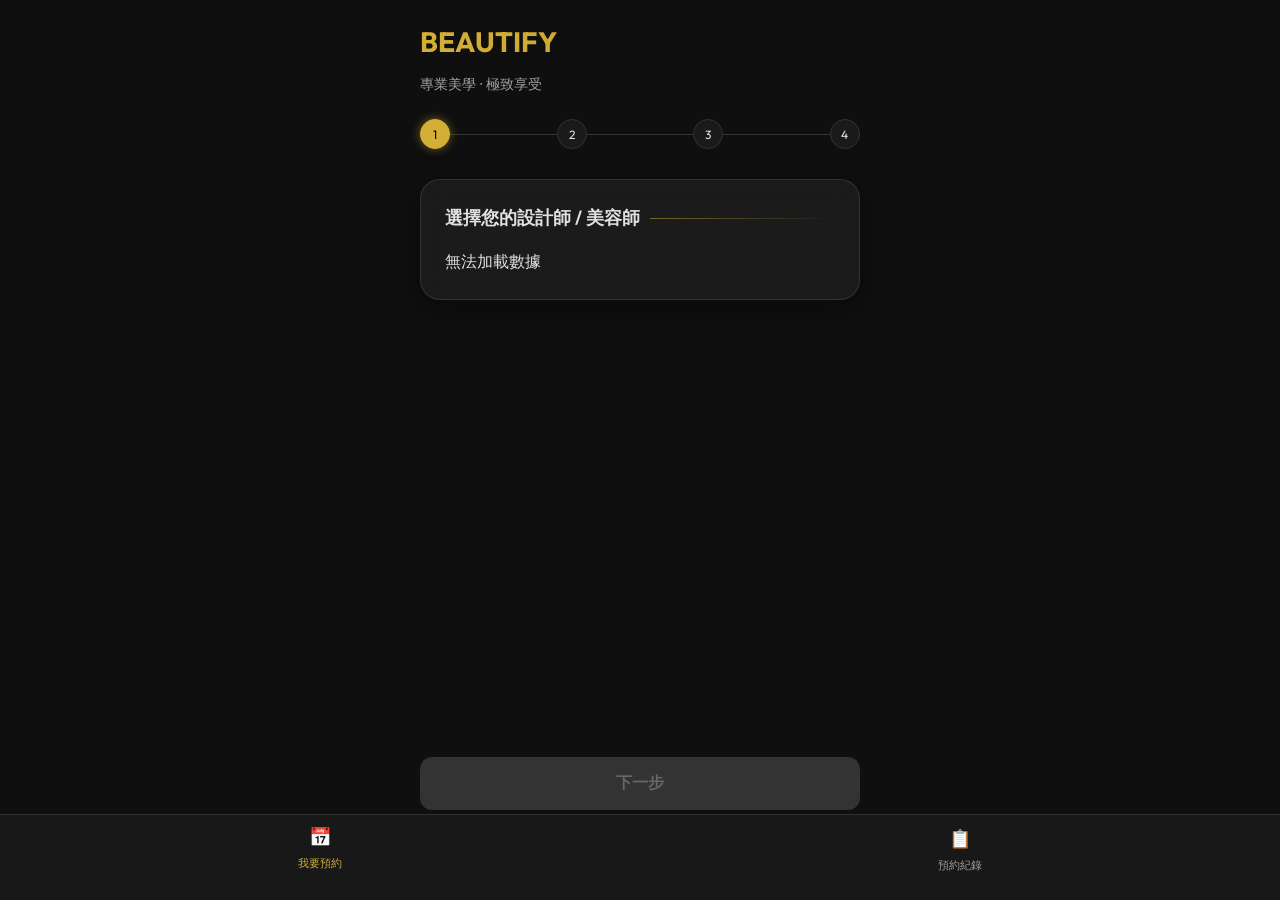
<file: index.html>
<!DOCTYPE html>
<html lang="zh-Hant">
<head>
    <meta charset="UTF-8">
    <meta name="viewport" content="width=device-width, initial-scale=1.0, maximum-scale=1.0, user-scalable=no">
    <title>線上美學預約系統</title>
    <link rel="preconnect" href="https://fonts.googleapis.com">
    <link rel="preconnect" href="https://fonts.gstatic.com" crossorigin>
    <link href="https://fonts.googleapis.com/css2?family=Outfit:wght@300;400;600;700&display=swap" rel="stylesheet">
    <link rel="stylesheet" href="style.css">
    <script src="https://static.line-scdn.net/liff/edge/2/sdk.js"></script>
</head>
<body>
    <div id="app">
        <!-- Header -->
        <header>
            <h1>BEAUTIFY </h1>
            <p class="subtitle">專業美學 ‧ 極致享受</p>
        </header>

        <!-- Progress Indicator -->
        <div class="step-indicator">
            <div class="step active" id="s1">1</div>
            <div class="step" id="s2">2</div>
            <div class="step" id="s3">3</div>
            <div class="step" id="s4">4</div>
        </div>

        <!-- Step 1: Designer Selection -->
        <section id="step1" class="card">
            <div class="section-title">選擇您的設計師 / 美容師</div>
            <div id="designer-list" class="item-grid">
                <!-- Designers injected here -->
                <div class="loading">正在提取專業人才...</div>
            </div>
        </section>

        <!-- Step 2: Service Selection -->
        <section id="step2" class="card hidden">
            <div class="section-title">選擇服務項目</div>
            <div id="service-list" class="item-list">
                <!-- Services injected here -->
            </div>
        </section>

        <!-- Step 3: Date & Time Selection -->
        <section id="step3" class="card hidden">
            <div class="section-title">選擇日期</div>
            <input type="date" id="dateInput" class="card" style="width: 100%; border: none; background: rgba(0,0,0,0.3); color: white; margin-bottom: 20px;">
            
            <div class="section-title">選擇預約時段</div>
            <div id="slot-list" class="slot-grid">
                <!-- Slots injected here -->
            </div>
        </section>

        <!-- Step 4: Summary & Confirm -->
        <section id="step4" class="card hidden">
            <div class="section-title">確認預約資訊</div>
            <div id="summary" class="item-list" style="margin-bottom: 20px;">
                <!-- Summary content here -->
            </div>
            <div class="card" style="background: rgba(212, 175, 55, 0.05); text-align: center;">
              📢 本預約需預付 <b>NT$ 500</b> 訂金<br>
              <small style="color: grey;">取消預訂需於 24 小時前告知</small>
            </div>
        </section>

        <!-- Action Button -->
        <button id="nextBtn" class="btn-primary" disabled>下一步</button>

        <!-- History View (Initially Hidden) -->
        <section id="history-view" class="hidden" style="flex: 1; overflow-y: auto;">
            <div class="section-title">我的預約紀錄</div>
            <div id="booking-history" class="item-list">
                <!-- History injected here -->
            </div>
        </section>

        <!-- Bottom Navigation -->
        <div class="bottom-nav">
          <div class="nav-item active" onclick="switchView('booking')" id="nav-booking">
             <span style="font-size: 18px;">📅</span>
             <div>我要預約</div>
          </div>
          <div class="nav-item" onclick="switchView('history')" id="nav-history">
             <span style="font-size: 18px;">📋</span>
             <div>預約紀錄</div>
          </div>
        </div>
    </div>

    <script src="script.js"></script>
</body>
</html>
</file>
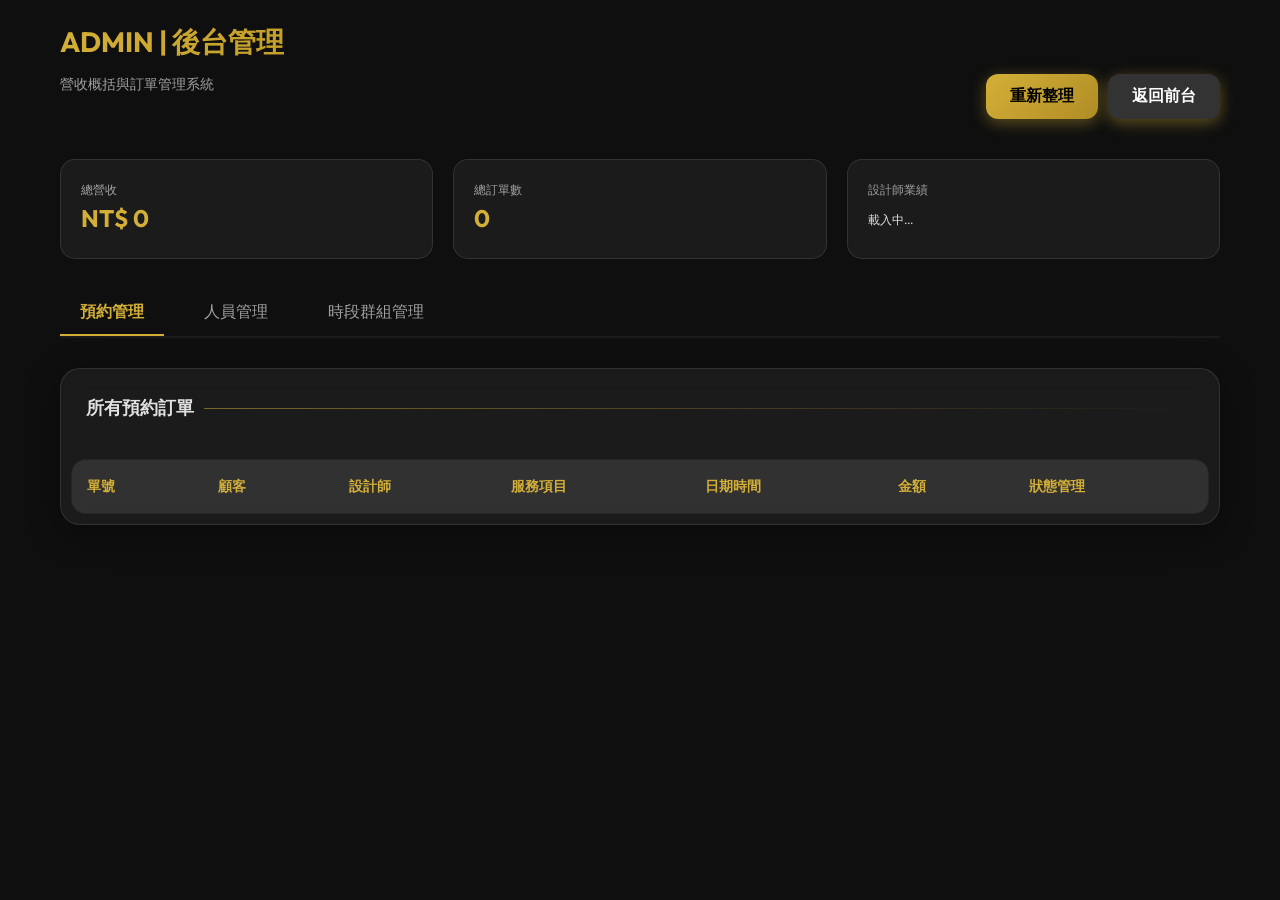
<file: admin.html>
<!DOCTYPE html>
<html lang="zh-Hant">

<head>
    <meta charset="UTF-8">
    <meta name="viewport" content="width=device-width, initial-scale=1.0">
    <title>BEAUTIFY | 管理後台</title>
    <link href="https://fonts.googleapis.com/css2?family=Outfit:wght@300;400;600;700&display=swap" rel="stylesheet">
    <link rel="stylesheet" href="style.css">
    <style>
        .admin-container {
            padding: 20px;
            max-width: 1200px;
            margin: 0 auto;
            min-height: 100vh;
        }

        .stats-grid {
            display: grid;
            grid-template-columns: repeat(auto-fit, minmax(200px, 1fr));
            gap: 20px;
            margin-bottom: 30px;
        }

        .stat-card {
            background: var(--surface);
            padding: 20px;
            border-radius: 15px;
            border: 1px solid rgba(255, 255, 255, 0.1);
        }

        .stat-value {
            font-size: 24px;
            font-weight: 700;
            color: var(--primary);
        }

        .stat-label {
            font-size: 12px;
            color: var(--text-muted);
            text-transform: uppercase;
        }

        table {
            width: 100%;
            border-collapse: collapse;
            margin-top: 20px;
            background: var(--surface);
            border-radius: 15px;
            overflow: hidden;
            border: 1px solid rgba(255, 255, 255, 0.05);
        }

        th,
        td {
            padding: 15px;
            text-align: left;
            border-bottom: 1px solid rgba(255, 255, 255, 0.05);
            color: var(--text);
            font-size: 14px;
        }

        th {
            background: rgba(255, 255, 255, 0.05);
            color: var(--primary);
            font-weight: 600;
        }

        tr:hover {
            background: rgba(255, 255, 255, 0.02);
        }

        select {
            background: #1A1A1A;
            color: var(--text);
            border: 1px solid rgba(255, 255, 255, 0.2);
            border-radius: 8px;
            padding: 6px 12px;
            font-family: inherit;
            font-size: 13px;
            outline: none;
        }

        select:focus {
            border-color: var(--primary);
        }

        .tab {
            padding: 10px 20px;
            cursor: pointer;
            color: var(--text-muted);
            transition: var(--transition);
            border-bottom: 2px solid transparent;
        }

        .tab.active {
            color: var(--primary);
            border-bottom-color: var(--primary);
            font-weight: 600;
        }

        .tab:hover {
            color: var(--text);
        }

        .loading-overlay {
            position: fixed;
            top: 0;
            left: 0;
            right: 0;
            bottom: 0;
            background: var(--bg);
            display: flex;
            align-items: center;
            justify-content: center;
            z-index: 2000;
            opacity: 1;
            transition: opacity 0.5s;
        }

        .hidden {
            display: none !important;
        }

        .fade-out {
            opacity: 0;
            pointer-events: none;
        }

        /* Modal Styles */
        .modal {
            position: fixed;
            top: 0;
            left: 0;
            width: 100%;
            height: 100%;
            background: rgba(0, 0, 0, 0.8);
            display: flex;
            align-items: center;
            justify-content: center;
            z-index: 3000;
            backdrop-filter: blur(5px);
        }

        .modal-content {
            background: var(--surface);
            padding: 30px;
            border-radius: 20px;
            width: 90%;
            max-width: 400px;
            border: 1px solid rgba(255, 255, 255, 0.1);
        }

        .form-group {
            margin-bottom: 20px;
        }

        .form-group label {
            display: block;
            margin-bottom: 8px;
            color: var(--text-muted);
            font-size: 13px;
        }

        .form-group input {
            width: 100%;
            background: rgba(255, 255, 255, 0.05);
            border: 1px solid rgba(255, 255, 255, 0.1);
            padding: 12px;
            border-radius: 10px;
            color: white;
            outline: none;
        }

        .form-group input:focus {
            border-color: var(--primary);
        }
    </style>
</head>

<body>
    <div id="loading" class="loading-overlay">
        <div style="text-align: center;">
            <h1 style="margin-bottom: 10px;">BEAUTIFY</h1>
            <p style="color: var(--text-muted);">正在加載管理數據...</p>
        </div>
    </div>

    <div class="admin-container">
        <header
            style="display: flex; justify-content: space-between; align-items: flex-end; margin-bottom: 40px; flex-wrap: wrap; gap: 20px;">
            <div>
                <h1>ADMIN | 後台管理</h1>
                <p class="subtitle">營收概括與訂單管理系統</p>
            </div>
            <div style="display: flex; gap: 10px;">
                <button class="btn-primary" onclick="loadData()"
                    style="width: auto; padding: 12px 24px; margin: 0;">重新整理</button>
                <button class="btn-primary" onclick="location.href='index.html'"
                    style="width: auto; padding: 12px 24px; margin: 0; background: #333; color: white;">返回前台</button>
            </div>
        </header>

        <!-- Stats Overview -->
        <div class="stats-grid">
            <div class="stat-card">
                <div class="stat-label">總營收</div>
                <div class="stat-value" id="totalIncome">NT$ 0</div>
            </div>
            <div class="stat-card">
                <div class="stat-label">總訂單數</div>
                <div class="stat-value" id="totalCount">0</div>
            </div>
            <div class="stat-card">
                <div class="stat-label">設計師業績</div>
                <div id="designer-stats" style="margin-top: 10px; font-size: 12px; line-height: 1.8;">
                    載入中...
                </div>
            </div>
        </div>

        <div style="display: flex; gap: 20px; border-bottom: 2px solid rgba(255,255,255,0.05); margin-bottom: 30px;">
            <div class="tab active" onclick="switchAdminTab('bookings')" id="tab-bookings">預約管理</div>
            <div class="tab" onclick="switchAdminTab('designers')" id="tab-designers">人員管理</div>
            <div class="tab" onclick="switchAdminTab('groups')" id="tab-groups">時段群組管理</div>
        </div>

        <!-- Booking List View -->
        <div id="view-bookings">
            <section class="card" style="padding: 10px;">
                <div class="section-title" style="padding: 15px 15px 0 15px;">所有預約訂單</div>
                <div style="overflow-x: auto;">
                    <table id="bookingTable">
                        <thead>
                            <tr>
                                <th>單號</th>
                                <th>顧客</th>
                                <th>設計師</th>
                                <th>服務項目</th>
                                <th>日期時間</th>
                                <th>金額</th>
                                <th>狀態管理</th>
                            </tr>
                        </thead>
                        <tbody id="booking-list">
                            <!-- Data rows here -->
                        </tbody>
                    </table>
                </div>
            </section>
        </div>

        <!-- Designer Management View -->
        <div id="view-designers" class="hidden">
            <div style="display: flex; justify-content: flex-end; margin-bottom: 20px;">
                <button class="btn-primary" style="width: auto; padding: 10px 20px;" onclick="addDesigner()">+
                    新增設計師</button>
            </div>
            <section class="card" style="padding: 10px;">
                <div class="section-title" style="padding: 15px 15px 0 15px;">設計師 / 美容師名冊</div>
                <div style="overflow-x: auto;">
                    <table>
                        <thead>
                            <tr>
                                <th>ID</th>
                                <th>美照</th>
                                <th>姓名</th>
                                <th>專業領域</th>
                                <th>工作時數</th>
                                <th>休假日</th>
                                <th>時段間隔</th>
                                <th>目前狀態</th>
                                <th>操作</th>
                            </tr>
                        </thead>
                        <tbody id="designer-list-admin">
                            <!-- Designer rows here -->
                        </tbody>
                    </table>
                </div>
            </section>
        </div>

        <!-- Slot Groups View -->
        <div id="view-groups" class="hidden">
            <div style="display: flex; justify-content: flex-end; margin-bottom: 20px;">
                <button class="btn-primary" style="width: auto; padding: 10px 20px;" onclick="openGroupModal()">+
                    新增時段群組</button>
            </div>
            <section class="card" style="padding: 10px;">
                <div class="section-title" style="padding: 15px 15px 0 15px;">時段群組清單</div>
                <div style="overflow-x: auto;">
                    <table>
                        <thead>
                            <tr>
                                <th>群組名稱</th>
                                <th>包含時段</th>
                                <th>操作</th>
                            </tr>
                        </thead>
                        <tbody id="group-list-admin"></tbody>
                    </table>
                </div>
            </section>
        </div>
    </div>

    <!-- Designer Modal -->
    <div id="designerModal" class="modal hidden">
        <div class="modal-content">
            <h2 id="modalTitle">新增設計師</h2>
            <input type="hidden" id="editDesignerId">
            <div class="form-group">
                <label>姓名</label>
                <input type="text" id="designerName" placeholder="例如：Alice">
            </div>
            <div class="form-group">
                <label>專業領域</label>
                <input type="text" id="designerSpecialty" placeholder="例如：專業美甲師">
            </div>
            <div class="form-group">
                <label>休假日</label>
                <input type="text" id="designerOffDays" placeholder="例如：Monday">
            </div>
            <div class="form-group">
                <label>所屬時段群組 (套用後將覆蓋手動設定)</label>
                <select id="designerGroupId"
                    style="width: 100%; background: rgba(255, 255, 255, 0.05); border: 1px solid rgba(255, 255, 255, 0.1); padding: 12px; border-radius: 10px; color: white;">
                    <option value="">-- 手動模式 (使用下方時間設定) --</option>
                </select>
            </div>
            <div class="form-group">
                <label>服務開始時間</label>
                <select id="designerStartHour"
                    style="width: 100%; background: rgba(255, 255, 255, 0.05); border: 1px solid rgba(255, 255, 255, 0.1); padding: 12px; border-radius: 10px; color: white;">
                    <option value="8">08:00</option>
                    <option value="9">09:00</option>
                    <option value="10" selected>10:00</option>
                    <option value="11">11:00</option>
                    <option value="12">12:00</option>
                    <option value="13">13:00</option>
                </select>
            </div>
            <div class="form-group">
                <label>服務結束時間</label>
                <select id="designerEndHour"
                    style="width: 100%; background: rgba(255, 255, 255, 0.05); border: 1px solid rgba(255, 255, 255, 0.1); padding: 12px; border-radius: 10px; color: white;">
                    <option value="18">18:00</option>
                    <option value="19">19:00</option>
                    <option value="20" selected>20:00</option>
                    <option value="21">21:00</option>
                    <option value="22">22:00</option>
                    <option value="23">23:00</option>
                </select>
            </div>
            <div class="form-group">
                <label>時段間隔 (分鐘)</label>
                <select id="designerSlotInterval"
                    style="width: 100%; background: rgba(255, 255, 255, 0.05); border: 1px solid rgba(255, 255, 255, 0.1); padding: 12px; border-radius: 10px; color: white;">
                    <option value="30">30 分鐘</option>
                    <option value="45">45 分鐘</option>
                    <option value="60">60 分鐘</option>
                    <option value="90">90 分鐘</option>
                </select>
            </div>
            <div class="form-group">
                <label>照片 URL</label>
                <input type="text" id="designerPhoto" placeholder="https://...">
            </div>
            <div style="display: flex; gap: 10px; margin-top: 30px;">
                <button class="btn-primary" onclick="saveDesigner()">儲存資料</button>
                <button class="btn-primary" style="background: #333;" onclick="closeModal()">取消</button>
            </div>
        </div>
    </div>

    <!-- Group Modal -->
    <div id="groupModal" class="modal hidden">
        <div class="modal-content">
            <h2 id="groupModalTitle">新增時段群組</h2>
            <input type="hidden" id="editGroupId">
            <div class="form-group">
                <label>群組名稱</label>
                <input type="text" id="groupName" placeholder="例如：早班群組">
            </div>
            <div class="form-group">
                <label>包含時段 (以半形逗點分隔，如 10:00,11:30,14:00)</label>
                <textarea id="groupSlots" rows="4"
                    style="width: 100%; background: rgba(255, 255, 255, 0.05); border: 1px solid rgba(255, 255, 255, 0.1); padding: 12px; border-radius: 10px; color: white; outline: none;"></textarea>
            </div>
            <div style="display: flex; gap: 10px; margin-top: 30px;">
                <button class="btn-primary" onclick="saveSlotGroup()">儲存群組</button>
                <button class="btn-primary" style="background: #333;" onclick="closeGroupModal()">取消</button>
            </div>
        </div>
    </div>

    <script src="admin.js"></script>
</body>

</html>
</file>
<file: style.css>
/* 
 * Beauty Reservation System - Premium Design System
 */

:root {
  --primary: #D4AF37;
  /* Champagne Gold */
  --secondary: #1A1A1A;
  /* Deep Charcoal */
  --accent: #FFFAF0;
  /* Floral White */
  --bg: #0F0F0F;
  --surface: rgba(255, 255, 255, 0.05);
  /* Glassmorphism background */
  --text: #E0E0E0;
  --text-muted: #A0A0A0;
  --transition: all 0.4s cubic-bezier(0.16, 1, 0.3, 1);
}

* {
  box-sizing: border-box;
  margin: 0;
  padding: 0;
  -webkit-tap-highlight-color: transparent;
}

body {
  font-family: 'Outfit', 'Inter', sans-serif;
  background-color: var(--bg);
  color: var(--text);
  line-height: 1.6;
  overflow-x: hidden;
  /* Allow scrolling on body */
  min-height: 100vh;
}

#app {
  max-width: 480px;
  margin: 0 auto;
  min-height: 100vh;
  padding: 20px 20px 120px 20px;
  /* Space for fixed bottom nav and button */
  display: flex;
  flex-direction: column;
  position: relative;
}

/* Glassmorphism Card Style */
.card {
  background: var(--surface);
  backdrop-filter: blur(12px);
  -webkit-backdrop-filter: blur(12px);
  border: 1px solid rgba(255, 255, 255, 0.1);
  border-radius: 20px;
  padding: 24px;
  margin-bottom: 16px;
  box-shadow: 0 8px 32px 0 rgba(0, 0, 0, 0.37);
  transition: var(--transition);
  animation: slideUp 0.6s ease-out forwards;
}

.card:active {
  transform: scale(0.98);
}

h1 {
  font-size: 28px;
  font-weight: 700;
  margin-bottom: 8px;
  background: linear-gradient(to right, #D4AF37, #C5A028);
  -webkit-background-clip: text;
  -webkit-text-fill-color: transparent;
}

.subtitle {
  font-size: 14px;
  color: var(--text-muted);
  margin-bottom: 24px;
}

/* Sections */
.section-title {
  font-size: 18px;
  font-weight: 600;
  margin-bottom: 16px;
  display: flex;
  align-items: center;
  gap: 10px;
}

.section-title::after {
  content: '';
  flex-grow: 1;
  height: 1px;
  background: linear-gradient(to right, rgba(212, 175, 55, 0.5), transparent);
}

/* Item Grids */
.item-grid {
  display: grid;
  grid-template-columns: repeat(2, 1fr);
  gap: 12px;
}

.item-list {
  display: flex;
  flex-direction: column;
  gap: 12px;
}

/* Designer Card */
.designer-card {
  text-align: center;
}

.designer-card img {
  width: 80px;
  height: 80px;
  border-radius: 50%;
  object-fit: cover;
  border: 2px solid var(--primary);
  margin-bottom: 12px;
  box-shadow: 0 0 15px rgba(212, 175, 55, 0.3);
}

/* Selected State */
.selected {
  border: 2px solid var(--primary) !important;
  background: rgba(212, 175, 55, 0.1) !important;
}

/* Buttons */
.btn-primary {
  width: 100%;
  background: linear-gradient(135deg, #D4AF37, #B08D26);
  color: #000;
  border: none;
  border-radius: 12px;
  padding: 16px;
  font-size: 16px;
  font-weight: 700;
  cursor: pointer;
  margin-top: auto;
  box-shadow: 0 4px 15px rgba(212, 175, 55, 0.4);
  transition: var(--transition);
}

.btn-primary:disabled {
  background: #333;
  color: #666;
  box-shadow: none;
}

/* Bottom Navigation Bar */
.bottom-nav {
  position: fixed;
  bottom: 0;
  left: 0;
  right: 0;
  background: rgba(26, 26, 26, 0.9);
  backdrop-filter: blur(20px);
  -webkit-backdrop-filter: blur(20px);
  border-top: 1px solid rgba(255, 255, 255, 0.1);
  display: flex;
  justify-content: space-around;
  padding: 10px 0 25px 0;
  z-index: 1000;
}

.nav-item {
  text-align: center;
  font-size: 11px;
  color: var(--text-muted);
  cursor: pointer;
  transition: var(--transition);
  flex: 1;
}

.nav-item.active {
  color: var(--primary);
  transform: translateY(-2px);
}

.nav-item div {
  margin-top: 4px;
}

/* Adjust app container for bottom nav */
#app {
  padding-bottom: 90px;
}

/* Status Badges & Buttons */
.status-badge {
  padding: 4px 10px;
  border-radius: 12px;
  font-size: 11px;
  font-weight: 600;
  text-transform: uppercase;
}

.pending {
  background: rgba(212, 175, 55, 0.2);
  color: #D4AF37;
}

.confirmed {
  background: rgba(76, 175, 80, 0.2);
  color: #4CAF50;
}

.cancelled {
  background: rgba(244, 67, 54, 0.2);
  color: #F44336;
}

.completed {
  background: rgba(33, 150, 243, 0.2);
  color: #2196F3;
}

.btn-cancel {
  background: transparent;
  border: 1px solid #F44336;
  color: #F44336;
  padding: 6px 12px;
  border-radius: 8px;
  font-size: 12px;
  margin-top: 10px;
  cursor: pointer;
  width: 100%;
  transition: var(--transition);
}

.btn-cancel:active {
  background: rgba(244, 67, 54, 0.1);
}

/* Time Slot Selector */
.slot-grid {
  display: grid;
  grid-template-columns: repeat(3, 1fr);
  gap: 8px;
}

.slot {
  background: rgba(255, 255, 255, 0.05);
  border: 1px solid rgba(255, 255, 255, 0.1);
  padding: 10px;
  text-align: center;
  border-radius: 8px;
  font-size: 14px;
  cursor: pointer;
  transition: var(--transition);
}

.slot:active {
  transform: scale(0.95);
}

.slot.selected {
  background: var(--primary) !important;
  color: #000 !important;
  border-color: var(--primary) !important;
  box-shadow: 0 0 10px rgba(212, 175, 55, 0.3);
}

.slot.disabled {
  opacity: 0.3;
  cursor: not-allowed;
  background: #222 !important;
  border-color: #333 !important;
  color: #666 !important;
}

/* Animations */
@keyframes slideUp {
  from {
    opacity: 0;
    transform: translateY(20px);
  }

  to {
    opacity: 1;
    transform: translateY(0);
  }
}

.hidden {
  display: none !important;
}

/* Modal System */
.modal {
  position: fixed;
  top: 0;
  left: 0;
  right: 0;
  bottom: 0;
  background: rgba(0, 0, 0, 0.8);
  backdrop-filter: blur(8px);
  z-index: 2000;
  display: flex;
  align-items: center;
  justify-content: center;
  padding: 20px;
}

.modal-content {
  background: #1A1A1A;
  border: 1px solid rgba(255, 255, 255, 0.1);
  border-radius: 24px;
  width: 100%;
  max-width: 400px;
  padding: 30px;
  max-height: 90vh;
  overflow-y: auto;
  box-shadow: 0 20px 50px rgba(0, 0, 0, 0.5);
}

.form-group {
  margin-bottom: 20px;
}

.form-group label {
  display: block;
  font-size: 14px;
  color: var(--text-muted);
  margin-bottom: 8px;
}

.form-group input {
  width: 100%;
  background: rgba(255, 255, 255, 0.05);
  border: 1px solid rgba(255, 255, 255, 0.1);
  padding: 12px;
  border-radius: 10px;
  color: white;
  outline: none;
  transition: var(--transition);
}

.form-group input:focus,
.form-group select:focus {
  border-color: var(--primary);
  outline: none;
}

/* Custom select options */
select option {
  background: #222;
  color: white;
  padding: 10px;
}

/* Status Bar */
.step-indicator {
  display: flex;
  justify-content: space-between;
  margin-bottom: 30px;
  position: relative;
}

.step-indicator::before {
  content: '';
  position: absolute;
  top: 50%;
  left: 0;
  right: 0;
  height: 1px;
  background: #333;
  z-index: 1;
}

.step {
  width: 30px;
  height: 30px;
  background: #1A1A1A;
  border: 1px solid #333;
  border-radius: 50%;
  display: flex;
  align-items: center;
  justify-content: center;
  font-size: 12px;
  z-index: 2;
  transition: var(--transition);
}

.step.active {
  background: var(--primary);
  color: #000;
  border-color: var(--primary);
  box-shadow: 0 0 10px rgba(212, 175, 55, 0.5);
}
</file>
